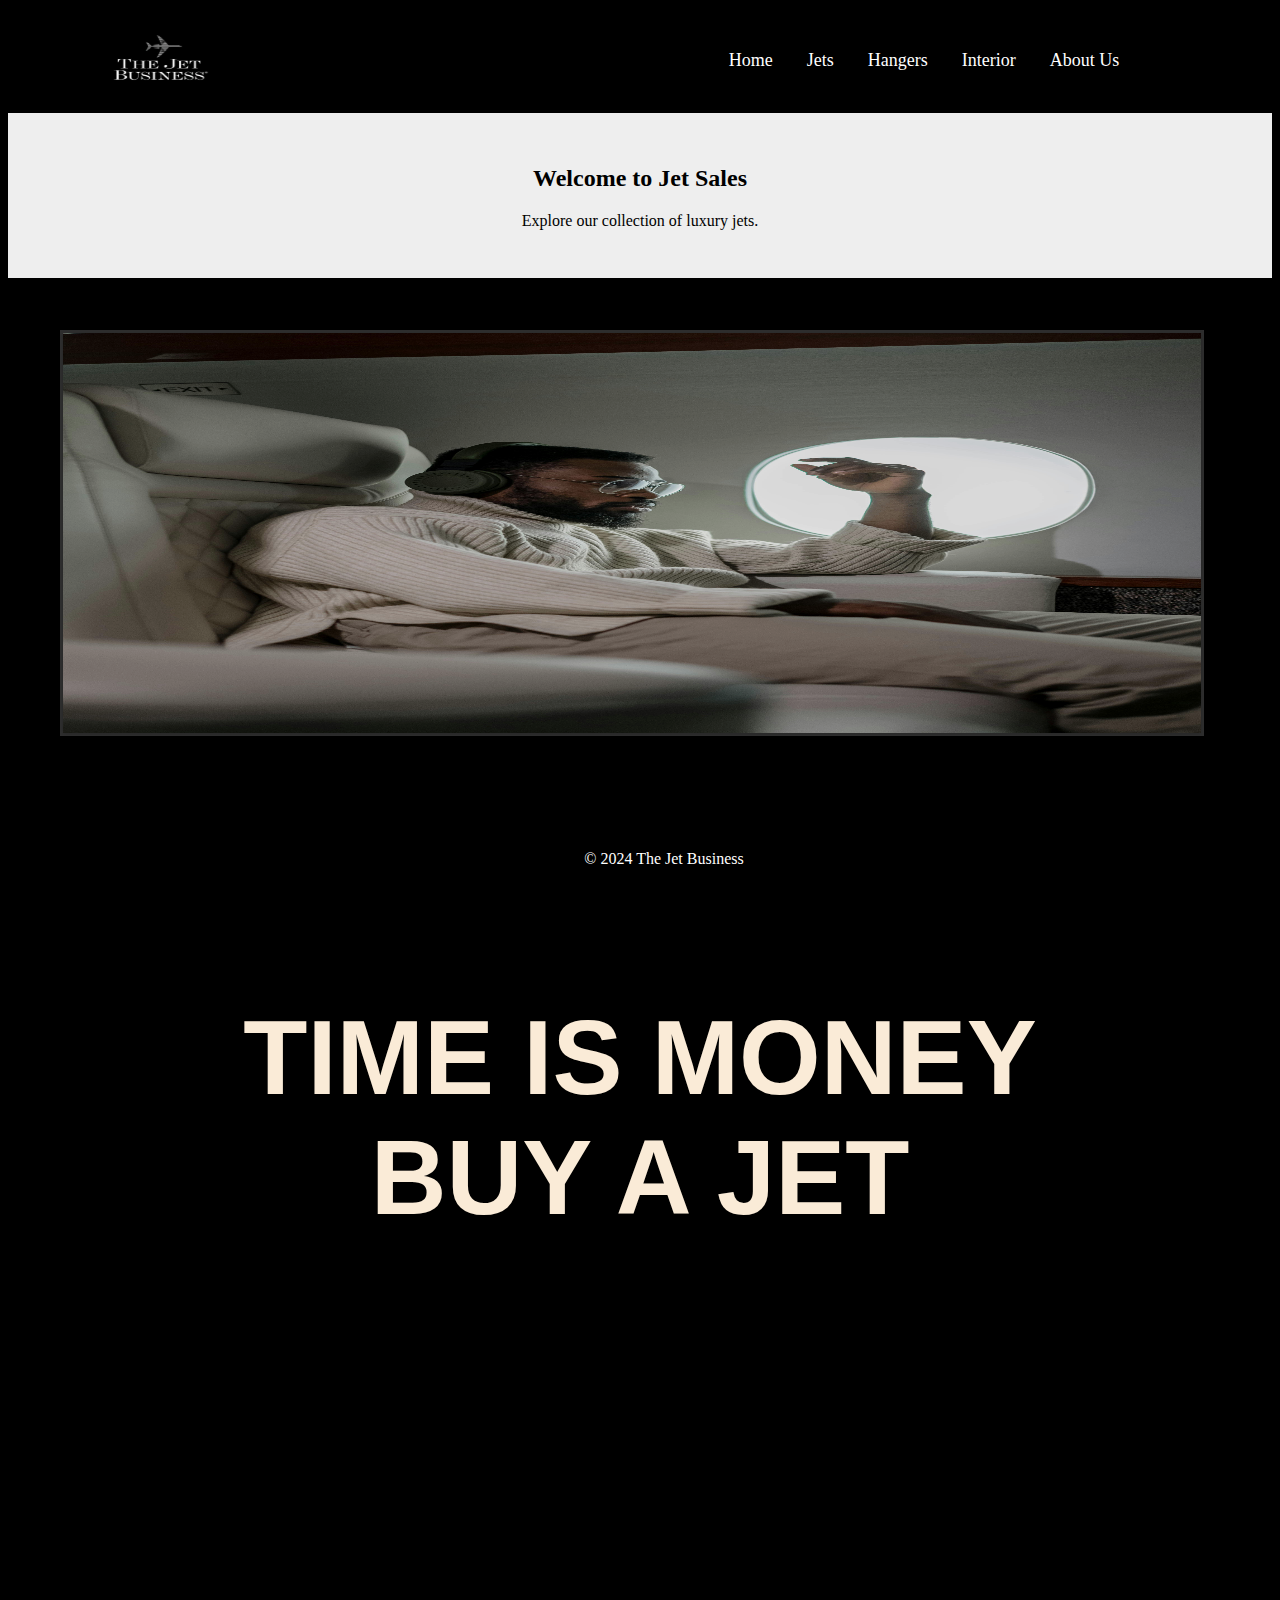
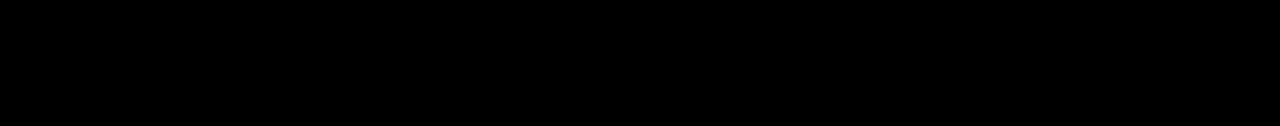
<file: the jet business/index.html>
<!DOCTYPE html>
<html lang="en">

<head>
    <meta charset="UTF-8">
    <meta name="viewport" content="width=device-width, initial-scale=1.0">
    <title>The Jet Business</title>
    <link rel="stylesheet" href="index.css">
</head>

<body>
    <header>
        <img src="ima/image2.jpg" width="10%" height="65px">

        <nav class="navbar">
            <a class="#" href="index.html">Home</a>   
            <a class="#" href="jet.html">Jets</a>
            <a class="#" href="hanger.html">Hangers</a>
            <a class="#" href="interior.html">Interior</a>
            <a class="#" href="about.html">About Us</a>
        </nav>
    </header>
    <div class="welcometext">
        <h2>Welcome to Jet Sales</h2>
        <p>Explore our collection of luxury jets.</p></div>
        <div class="slider"></div>
        <div class="game"> TIME IS MONEY BUY A JET</div>
    
    <footer>
        <p>&copy; 2024 The Jet Business</p>
    </footer>
</body>

</html>
</file>
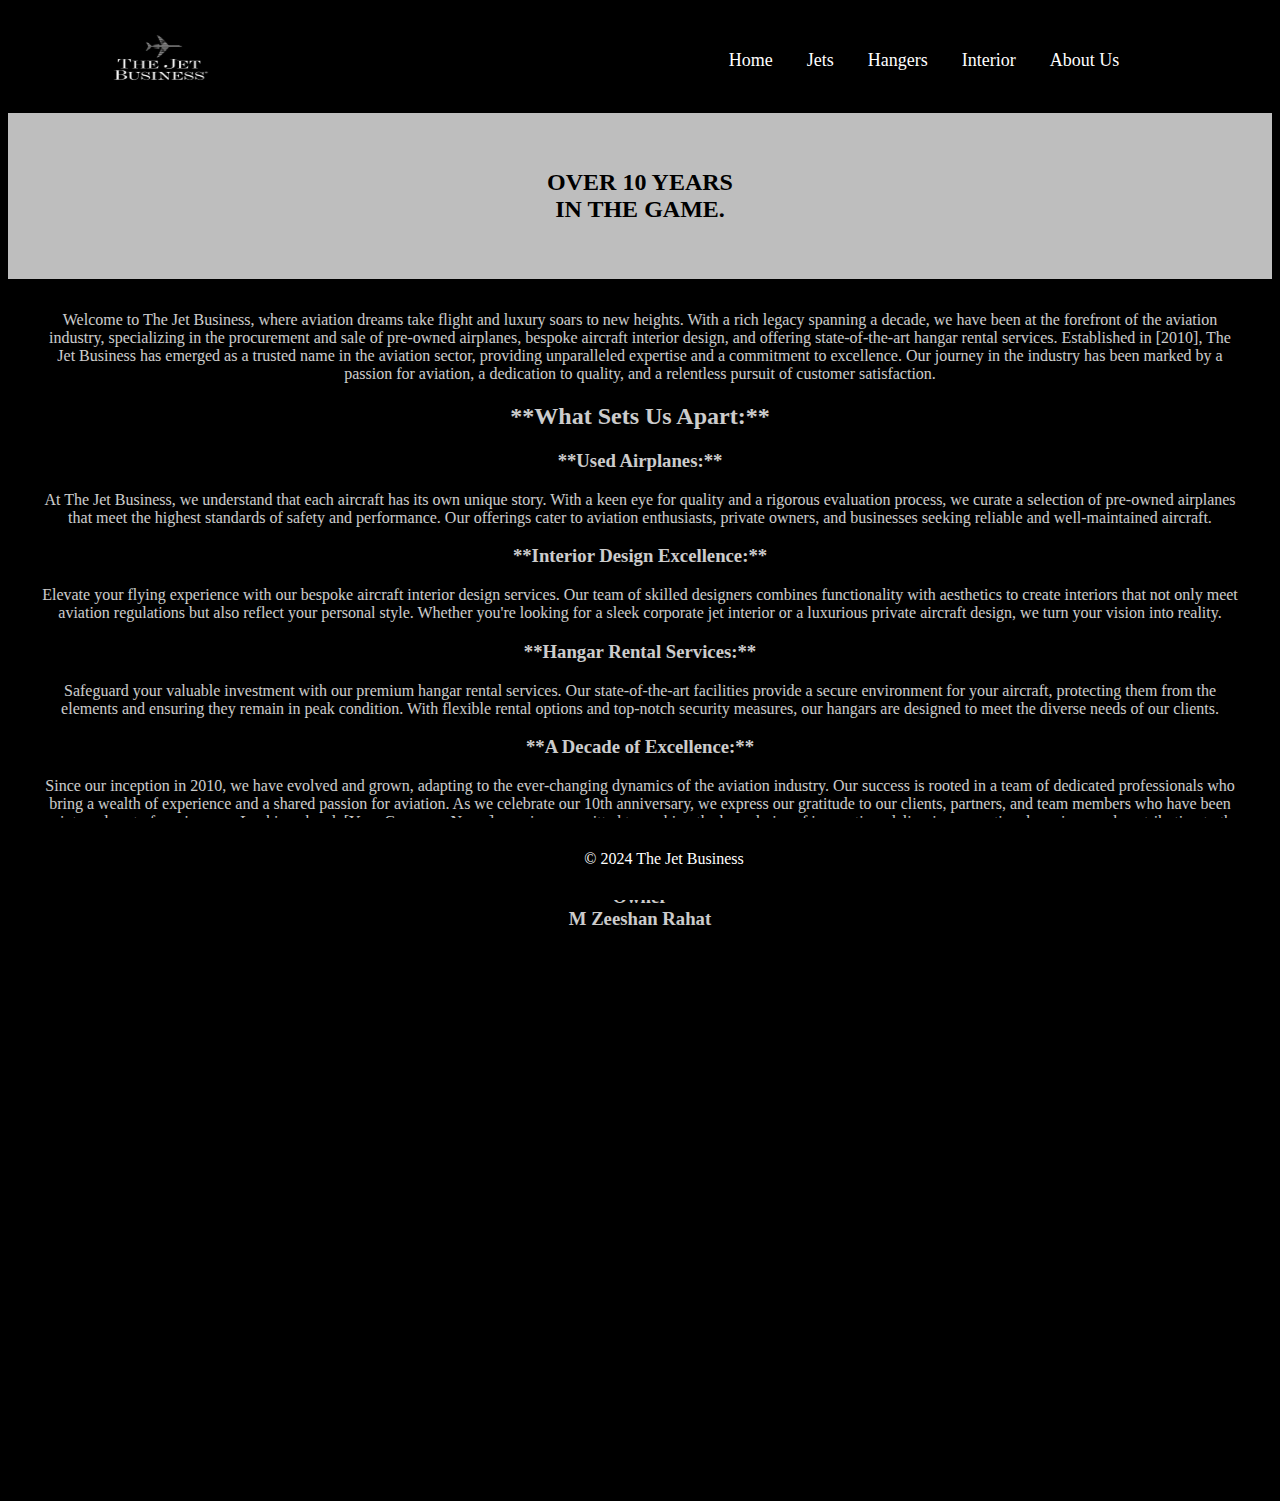
<file: the jet business/about.html>
<!DOCTYPE html>
<html lang="en">

<head>
    <meta charset="UTF-8">
    <meta name="viewport" content="width=device-width, initial-scale=1.0">
    <title>The Jet Business</title>
    <link rel="stylesheet" href="abt.css">
</head>

<body>
    <header>
        <img src="ima/image2.jpg" width="10%" height="65px">

        <nav class="navbar">
            <a class="#" href="index.html">Home</a>   
            <a class="#" href="jet.html">Jets</a>
            <a class="#" href="hanger.html">Hangers</a>
            <a class="#" href="interior.html">Interior</a>
            <a class="#" href="about.html">About Us</a>
        </nav>
    </header>
  
    <div class="welcometext">
         <h1> OVER 10 YEARS<br>IN THE GAME. </h1>
    </div>
    <div class="about">
        Welcome to The Jet Business, where aviation dreams take flight and luxury soars to new heights. With a rich legacy spanning a decade, we have been at the forefront of the aviation industry, specializing in the procurement and sale of pre-owned airplanes, bespoke aircraft interior design, and offering state-of-the-art hangar rental services.

Established in [2010], The Jet Business has emerged as a trusted name in the aviation sector, providing unparalleled expertise and a commitment to excellence. Our journey in the industry has been marked by a passion for aviation, a dedication to quality, and a relentless pursuit of customer satisfaction.

<h2>**What Sets Us Apart:**</h2>

 <h3>**Used Airplanes:**</h3> At The Jet Business, we understand that each aircraft has its own unique story. With a keen eye for quality and a rigorous evaluation process, we curate a selection of pre-owned airplanes that meet the highest standards of safety and performance. Our offerings cater to aviation enthusiasts, private owners, and businesses seeking reliable and well-maintained aircraft.

  <h3>**Interior Design Excellence:**</h3> Elevate your flying experience with our bespoke aircraft interior design services. Our team of skilled designers combines functionality with aesthetics to create interiors that not only meet aviation regulations but also reflect your personal style. Whether you're looking for a sleek corporate jet interior or a luxurious private aircraft design, we turn your vision into reality.

 <h3> **Hangar Rental Services:**</h3> Safeguard your valuable investment with our premium hangar rental services. Our state-of-the-art facilities provide a secure environment for your aircraft, protecting them from the elements and ensuring they remain in peak condition. With flexible rental options and top-notch security measures, our hangars are designed to meet the diverse needs of our clients.

    <h3>**A Decade of Excellence:**</h3>

Since our inception in 2010, we have evolved and grown, adapting to the ever-changing dynamics of the aviation industry. Our success is rooted in a team of dedicated professionals who bring a wealth of experience and a shared passion for aviation.

As we celebrate our 10th anniversary, we express our gratitude to our clients, partners, and team members who have been an integral part of our journey. Looking ahead, [Your Company Name] remains committed to pushing the boundaries of innovation, delivering exceptional services, and contributing to the advancement of aviation.

Join us on this exhilarating journey through the skies. Explore the world of aviation with The Jet Business, where every takeoff is a testament to our commitment to excellence.
        <h3>Owner<br>M Zeeshan Rahat</h3>
    </div>
    
    <footer>
        <p>&copy; 2024 The Jet Business</p>
    </footer>
</body>

</html>
</file>
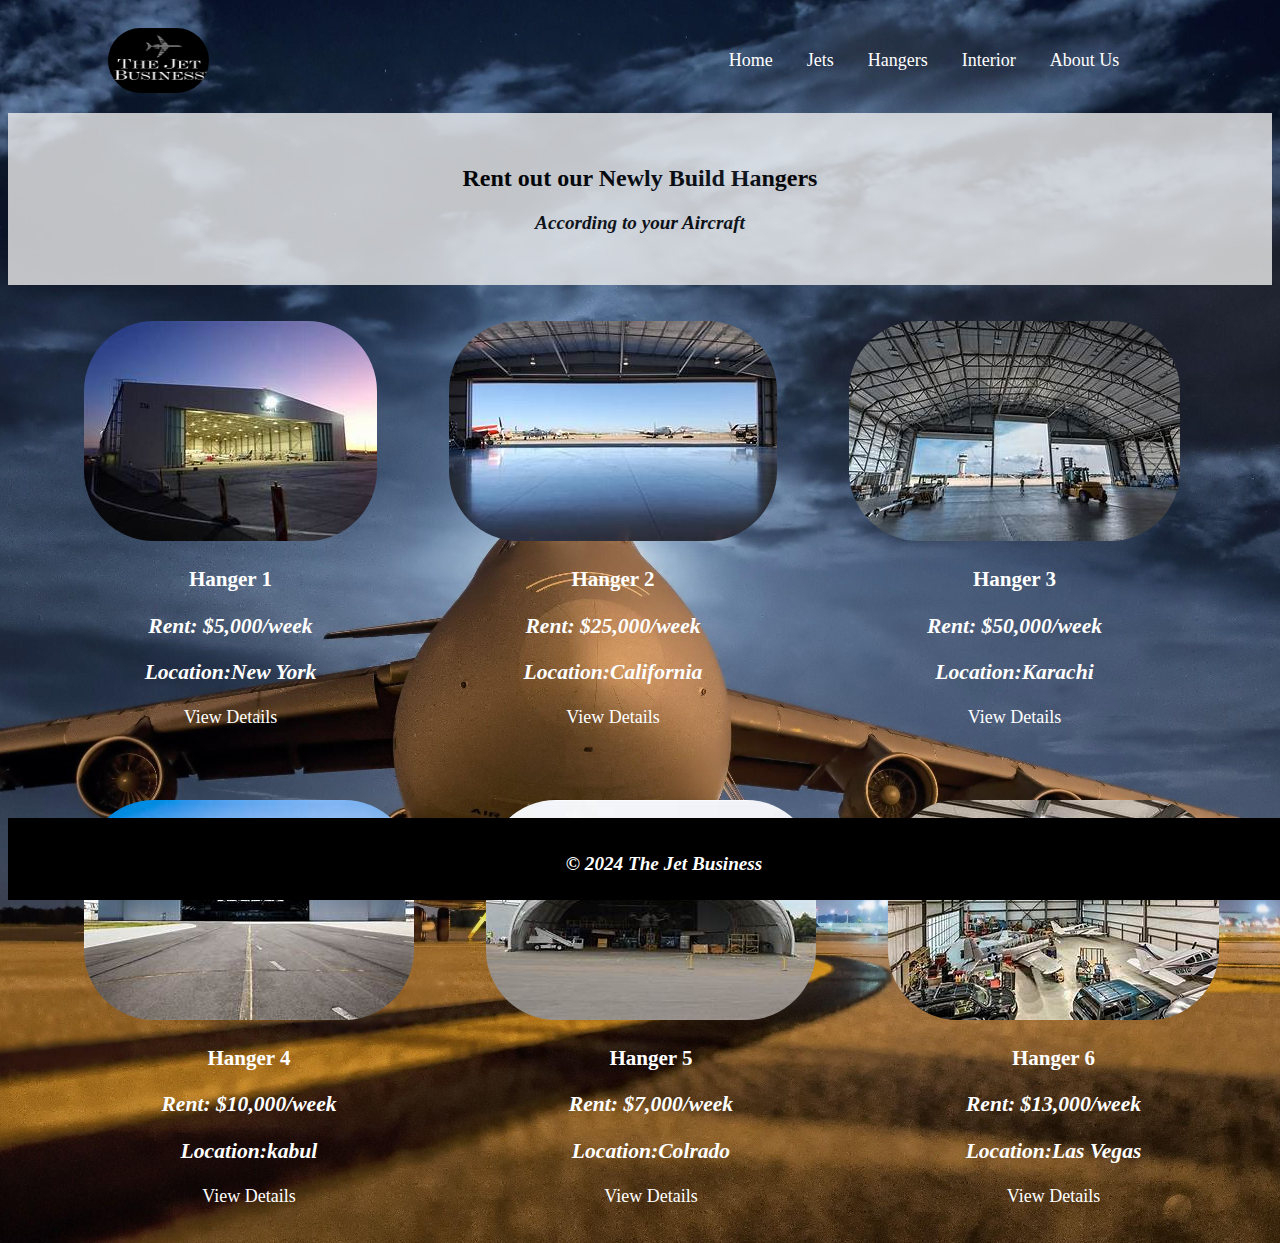
<file: the jet business/hanger.html>
<!DOCTYPE html>
<html lang="en">

<head>
    <meta charset="UTF-8">
    <meta name="viewport" content="width=device-width, initial-scale=1.0">
    <title>The Jet Business</title>
    <link rel="stylesheet" href="hang.css">
</head>

<body>
    <header>
        <img src="ima/image2.jpg" width="10%" height="65px">
        <nav class="navbar">
            <nav class="navbar">
                <a class="#" href="index.html">Home</a>   
                <a class="#" href="jet.html">Jets</a>
                <a class="#" href="hanger.html">Hangers</a>
                <a class="#" href="interior.html">Interior</a>
                <a class="#" href="about.html">About Us</a>
            </nav>

        </nav>
    </header>
    <div class="welcometext">
        <h2>Rent out our Newly Build Hangers</h2>
        <p> According to your Aircraft</p>
    </div>
   
    <div class="hanger">
        <div class="hang">
                   <img src="ima/han1.jpg" alt="Jet 2">
            <h3>Hanger 1</h3>
            <p>Rent: $5,000/week</p>
            <p>Location:New York</p>
            <a href="view.html">View Details</a>
        </div>

        <div class="hang">
            <img src="ima/han2.jpg" alt="Jet 2">
     <h3>Hanger 2</h3>
     <p>Rent: $25,000/week</p>
     <p>Location:California</p>
     <a href="view.html">View Details</a>
        </div>

 <div class="hang">
    <img src="ima/han3.jpg" alt="Jet 2">
<h3>Hanger 3</h3>
<p>Rent: $50,000/week</p>
<p>Location:Karachi</p>
<a href="view.html">View Details</a>
 </div>

<div class="hang">
    <img src="ima/han4.jpg" alt="Jet 2">
<h3>Hanger 4</h3>
<p>Rent: $10,000/week</p>
<p>Location:kabul</p>
<a href="view.html">View Details</a>
</div>

<div class="hang">
    <img src="ima/han5.jpg" alt="Jet 2">
<h3>Hanger 5</h3>
<p>Rent: $7,000/week</p>
<p>Location:Colrado</p>
<a href="view.html">View Details</a>
</div>

<div class="hang">
    <img src="ima/han80.jpg" alt="Jet 2">
<h3>Hanger 6</h3>
<p>Rent: $13,000/week</p>
<p>Location:Las Vegas</p>
<a href="view.html">View Details</a>
</div>
</div>
        
    
    <footer>
        <p>&copy; 2024 The Jet Business</p>
    </footer>
</body>

</html>
</file>
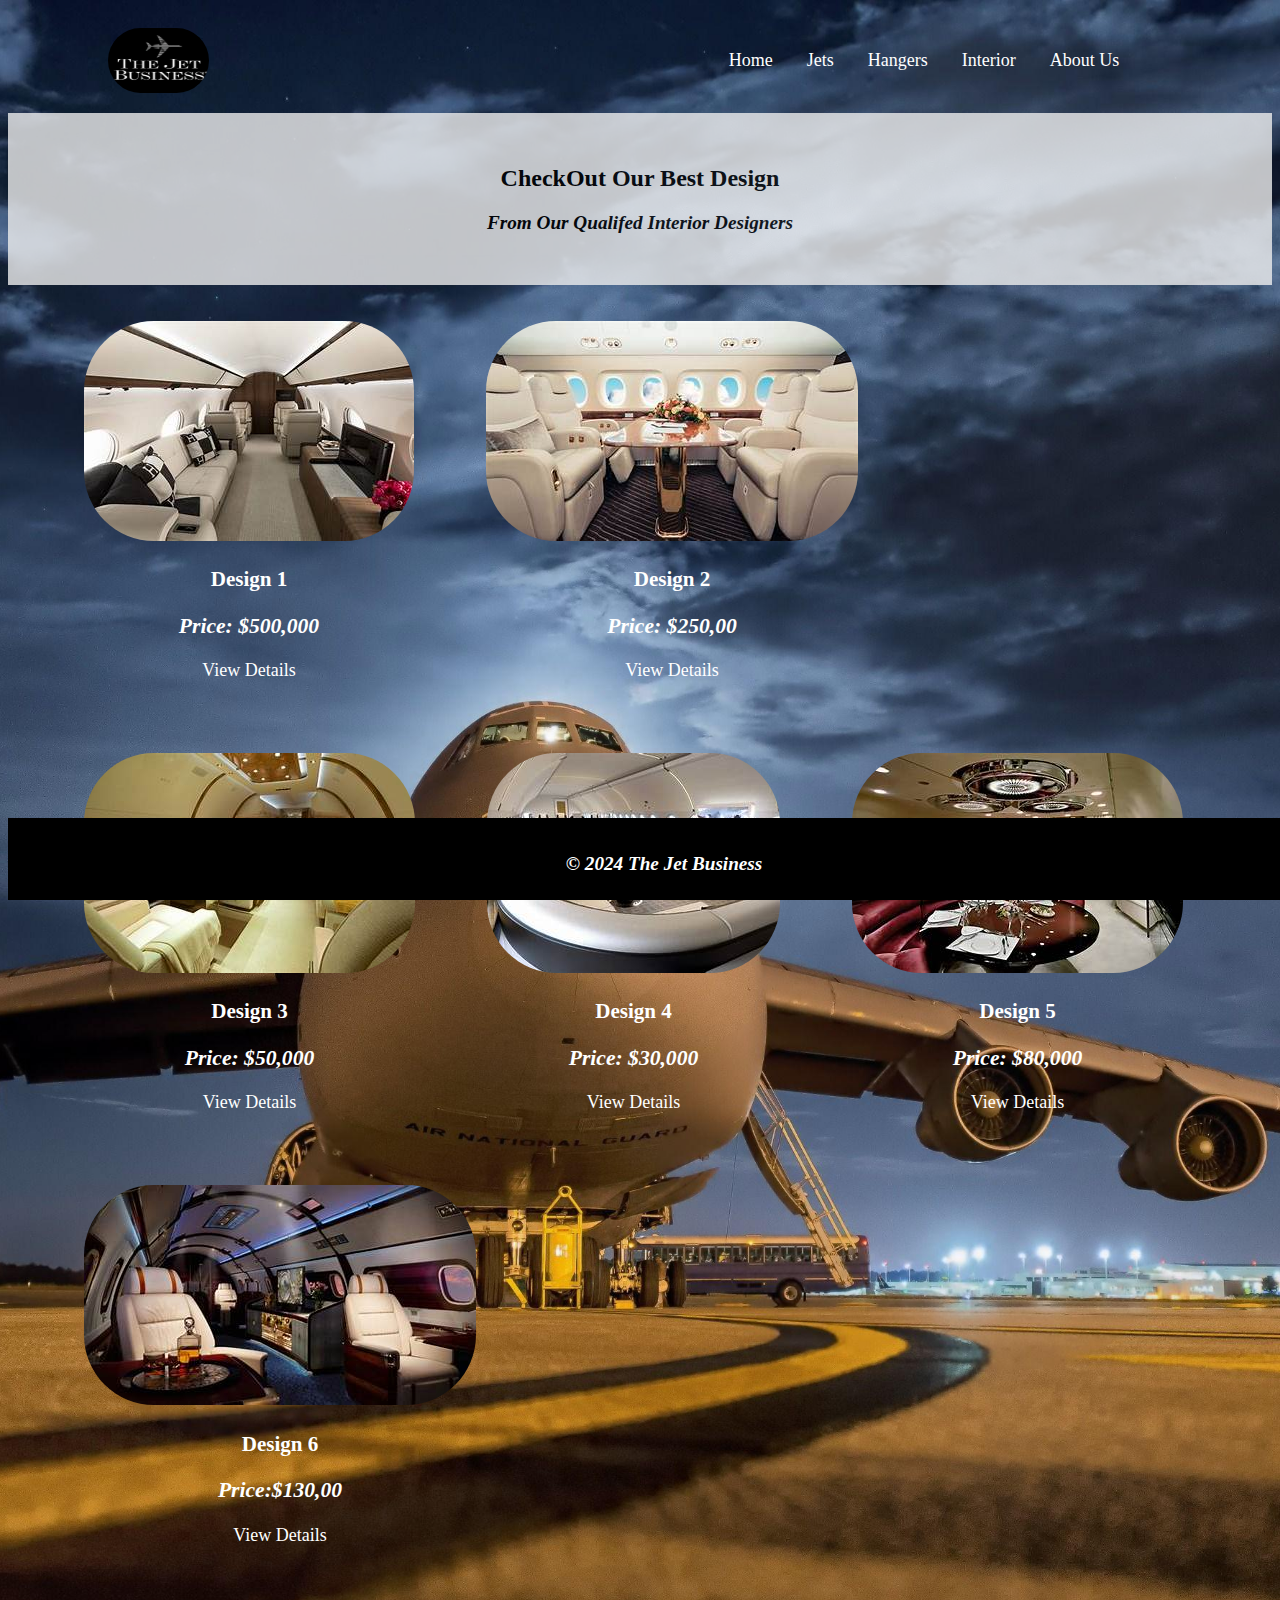
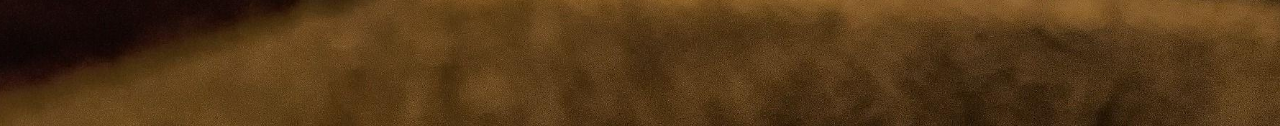
<file: the jet business/interior.html>
<!DOCTYPE html>
<html lang="en">

<head>
    <meta charset="UTF-8">
    <meta name="viewport" content="width=device-width, initial-scale=1.0">
    <title>The Jet Business</title>
    <link rel="stylesheet" href="int.css">
</head>

<body>
    <header>
        <img src="ima/image2.jpg" width="10%" height="65px">
        <nav class="navbar">
            <a class="#" href="index.html">Home</a>   
            <a class="#" href="jet.html">Jets</a>
            <a class="#" href="hanger.html">Hangers</a>
            <a class="#" href="interior.html">Interior</a>
            <a class="#" href="about.html">About Us</a>
        </nav>
    </header>

    <div class="welcometext">
        <h2>CheckOut Our Best Design </h2>
        <p> From Our Qualifed Interior Designers</p>
    </div>
   
    <div class="interior">
        <div class="int">
                   <img src="ima/int1.jpg" alt="Jet 2">
            <h3>Design 1</h3>
            <p>Price: $500,000</p>
            <a href="view.html">View Details</a>
        </div>

        <div class="int">
            <img src="ima/int2.jpg" alt="Jet 2">
     <h3>Design 2</h3>
     <p>Price: $250,00</p>
     <a href="view.html">View Details</a>
    </div>

 <div class="int">
    <img src="ima/int3.jpg" alt="Jet 2">
<h3>Design 3</h3>
<p>Price: $50,000</p>
<a href="view.html">View Details</a>
</div>

<div class="int">
    <img src="ima/int4.jpg" alt="Jet 2">
<h3>Design 4</h3>
<p>Price: $30,000</p>
<a href="view.html">View Details</a>
</div>

<div class="int">
    <img src="ima/int7.jpg" alt="Jet 2">
<h3>Design 5</h3>
<p>Price: $80,000</p>
<a href="view.html">View Details</a>
</div>

<div class="int">
    <img src="ima/int6.jpg" alt="Jet 2">
<h3>Design 6</h3>
<p>Price:$130,00</p>
<a href="view.html">View Details</a>
</div>
</div>

    <footer>
        <p>&copy; 2024 The Jet Business</p>
    </footer>
</body>

</html>
</file>
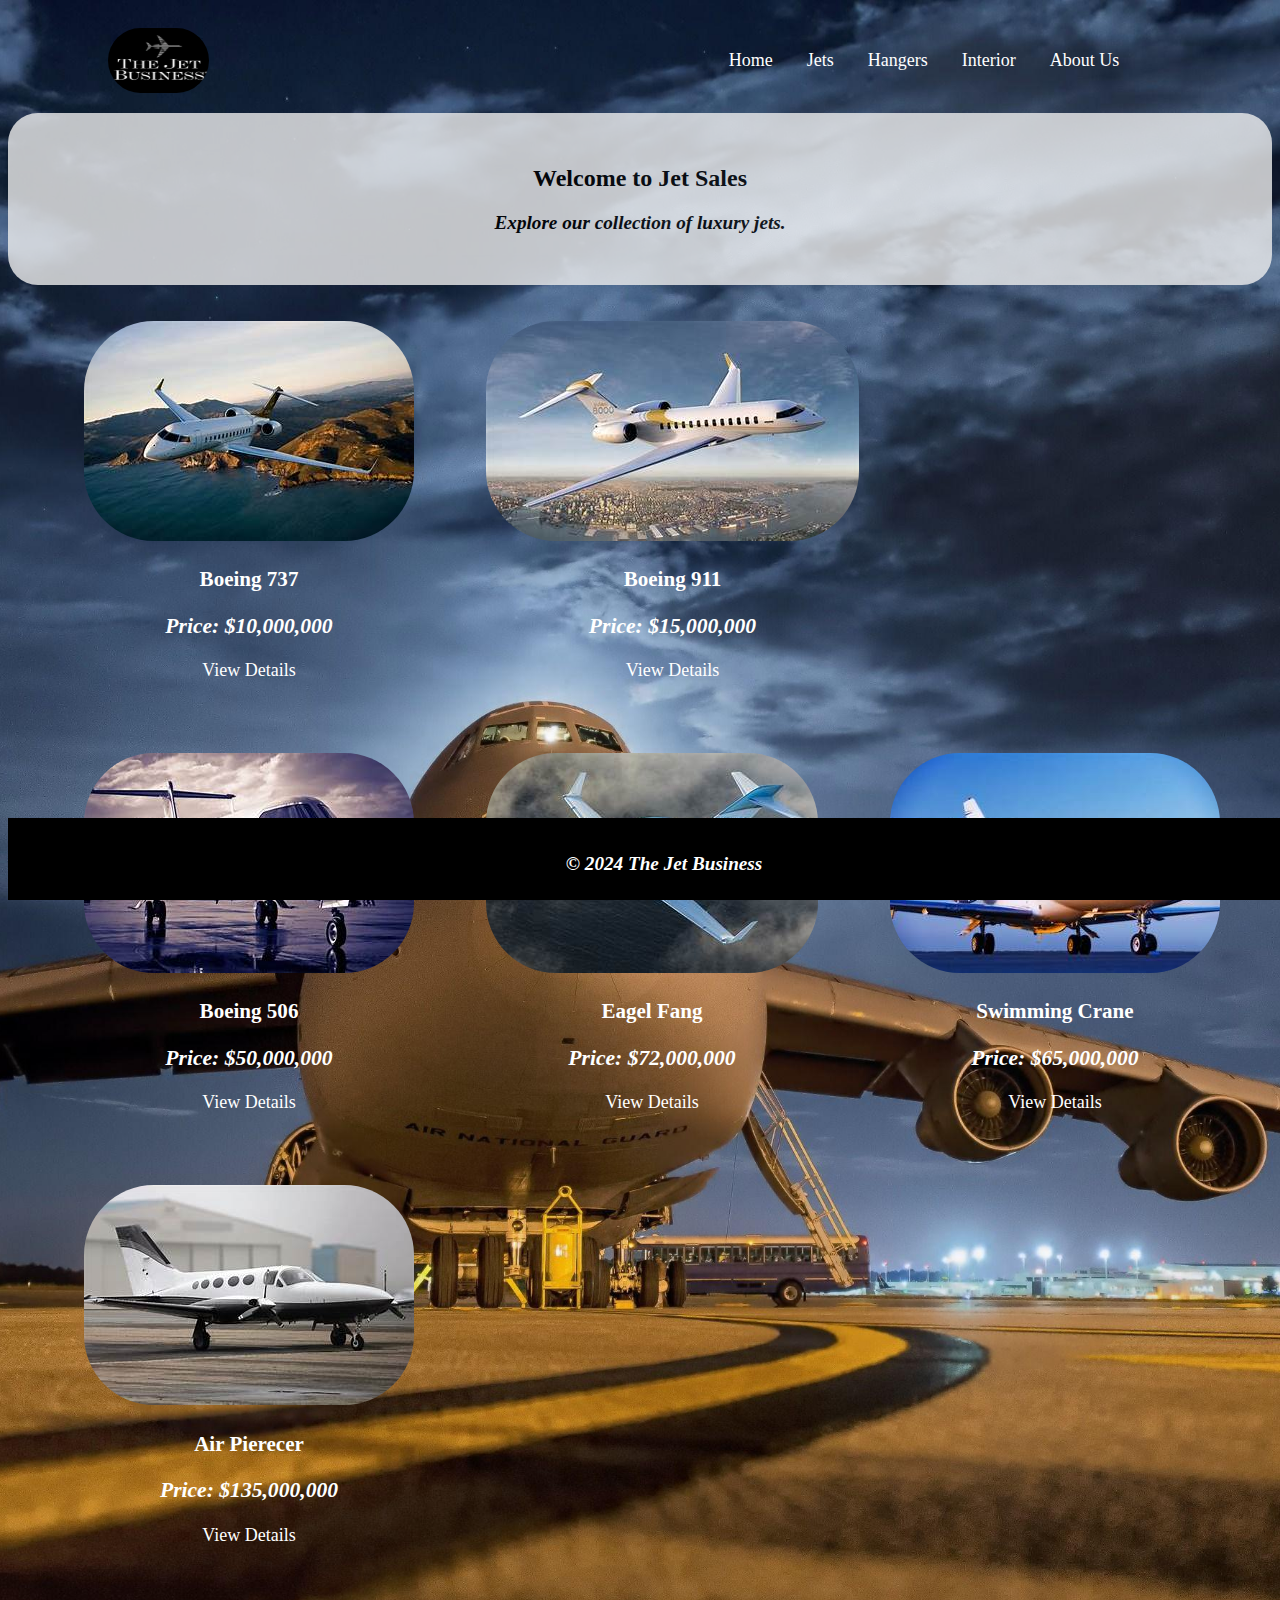
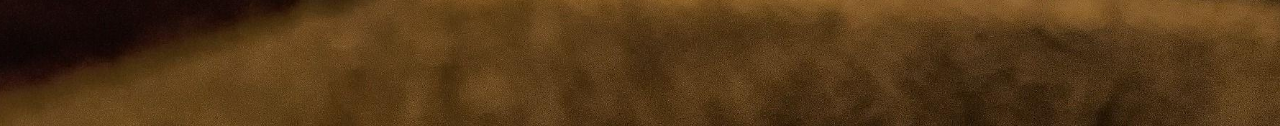
<file: the jet business/jet.html>
<!DOCTYPE html>
<html lang="en">

<head>
    <meta charset="UTF-8">
    <meta name="viewport" content="width=device-width, initial-scale=1.0">
    <title>The Jet Business</title>
    <link rel="stylesheet" href="jet.css">
</head>

<body>
    <header>
        <img src="ima/image2.jpg" width="10%" height="65px">
        <nav class="navbar">
            <a class="#" href="index.html">Home</a>   
            <a class="#" href="jet.html">Jets</a>
            <a class="#" href="hanger.html">Hangers</a>
            <a class="#" href="interior.html">Interior</a>
            <a class="#" href="about.html">About Us</a>
        </nav>
    </header>
    <div class="welcometext">
        <h2>Welcome to Jet Sales</h2>
        <p>Explore our collection of luxury jets.</p>
    </div>
    
    <div class="jets">
        <div class="panel">
            <img src="ima/th.jpg"alt="Jet 1" >
            <h3>Boeing 737</h3>
            <p>Price: $10,000,000</p>
            <a href="view.html">View Details</a>
        </div>
        <div class="panel">
            <img src="ima/th (5).jpg" alt="Jet 2">
            <h3>Boeing 911</h3>
            <p>Price: $15,000,000</p>
            <a href="view.html">View Details</a>
        </div>
        <div class="panel">
            <img src="ima/th (6).jpg" alt="Jet 2">
            <h3>Boeing 506</h3>
            <p>Price: $50,000,000</p>
            <a href="view.html">View Details</a>
        </div>
        <div class="panel">
            <img src="ima/th (9).jpg" alt="Jet 2">
            <h3>Eagel Fang</h3>
            <p>Price: $72,000,000</p>
            <a href="view.html">View Details</a>
        </div>
        <div class="panel">
            <img src="ima/th (12).jpg" alt="Jet 2">
            <h3>Swimming Crane</h3>
            <p>Price: $65,000,000</p>
            <a href="view.html">View Details</a>
        </div>
        <div class="panel">
            <img src="ima/th (11).jpg" alt="Jet 2">
            <h3>Air Pierecer</h3>
            <p>Price: $135,000,000</p>
            <a href="view.html">View Details</a>
        </div>
        </div>
    
    <footer>
        <p>&copy; 2024 The Jet Business</p>
    </footer>
</body>

</html>
</file>
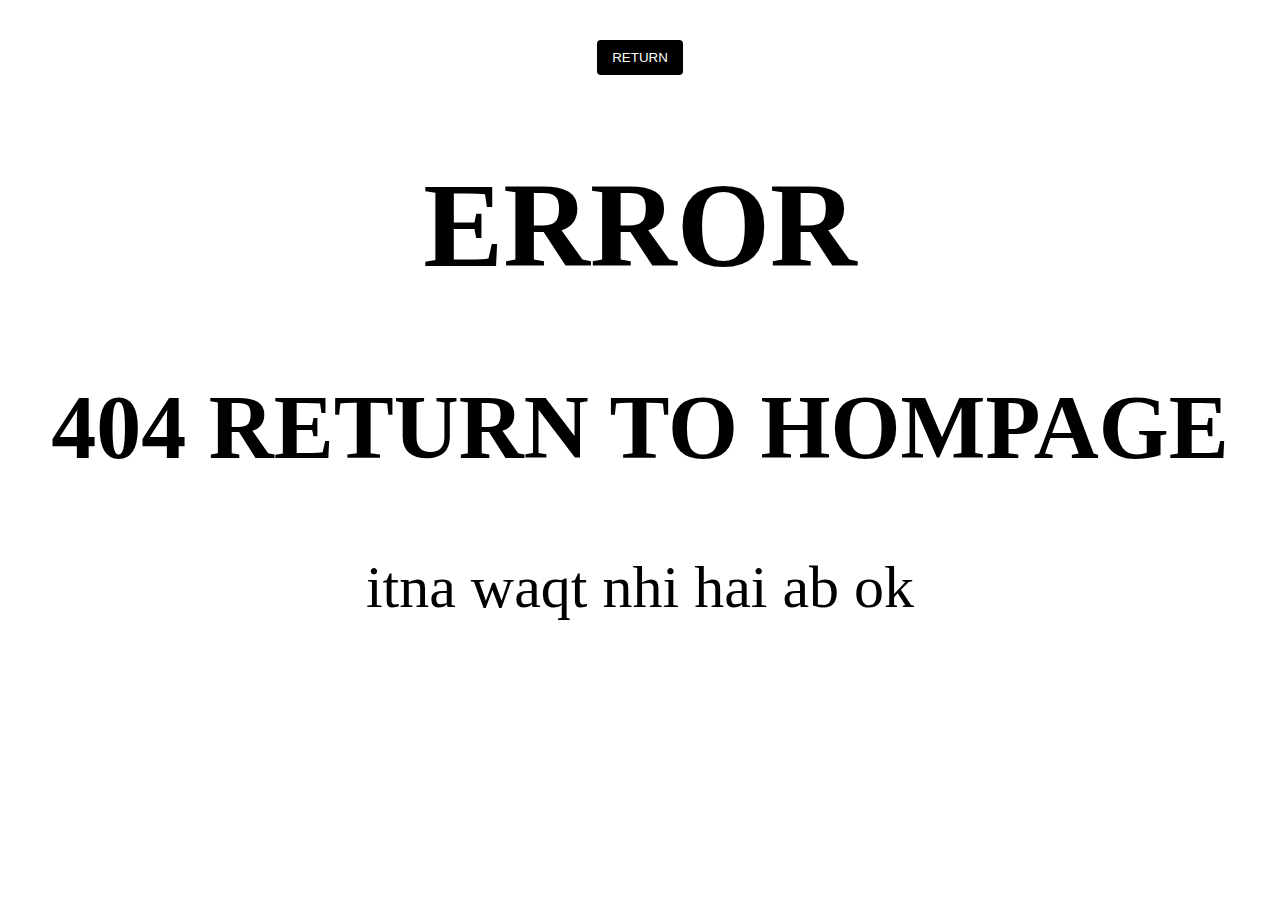
<file: the jet business/view.html>
<!DOCTYPE html>
<html lang="en">

<head>
    <meta charset="UTF-8">
    <meta name="viewport" content="width=device-width, initial-scale=1.0">
    <title> kuch bhi nhi</title>
    <style>
      
        .view {
            height: 100vh;
            width: 100%;
            color: black;
            background-color: white;
            text-align: center;
            text-decoration: none;
            font-size: 60px;
            
        }

        .p {
            text-align: center;
            text-decoration: none;
            justify-content: center;
            color: aqua;
            font-size: 40px;
            text-transform: uppercase;
        }
        button {
            padding: 10px 15px;
            background-color: black;
            color: #fff;
            border: none;
            border-radius: 4px;
            cursor: pointer;
        }
        button:hover {
            background-color: gray;
            color: black;
        }
    </style>
</head>

<body>
    <div class="view">
        <button onclick="goBack()">RETURN</button>
        <h1>ERROR</h1>
        <h2> 404 RETURN TO HOMPAGE</h2>
        <P> itna waqt nhi hai ab ok </P>
        
    </div>
<script>
    function goBack() {
        window.history.back();
    }

    </script>
</body>

</html>
</file>
<file: the jet business/index.css>
@import url("https://fonts.googleapis..com/css2?family=Poppins:wght@300;400;500;600;700;800;900&display=swap");
body {
    min-height: 190vh;
    background-image: rl('ima/HD-Airplane-Background.jpg') ;
    background-size: cover;
    background-position: center;
    background-color: black;
    

}
header {


    width: 80%;
    padding: 20px 100px;
    background: transparent;
    display: flex;
    justify-content: space-between;
    align-items: center;

}
.navbar a {
    font-size: 18px;
    color: #ffff;
    font-weight: 500;
    text-decoration: none;
   margin-left: 30px;
    position: relative;
    cursor: pointer;
}

.navbar a::before {
    content: "";
    position: absolute;
    top: 100%;
    left: 0;
    width: 0;
    height: 3px;
    background: coral;
    transition: .3s;
}

.navbar a:hover::before {
    width: 100%;
}

.welcometext {
    background-color: #eee;
    padding: 2em;
    text-align: center;
   
    color: solid black;
}

.game {
    background-color: #eee;
    padding: 2em;
    text-align: center;
    background-color: transparent;
    color:antiquewhite;
    font-weight:700;
    font-family:'Lucida Sans', 'Lucida Sans Regular', 'Lucida Grande', 'Lucida Sans Unicode', Geneva, Verdana, sans-serif;
word-wrap: break-word;
font-size: 105px;

}

footer {
    background-color: black;
    color: #fff;
    text-align:center;
    padding: 1em;
    position: fixed;
    bottom: 0;
    width: 100%;
   height: 50px;
  
}
.slider
{
    width: 90%;
    height: 400px;
    display: grid;
    place-items: center;
   
    background-position: center;
    box-shadow: rgba(0, 0, 0, 0.16) 0px 1px 4px, rgb(51, 51, 51) 0px 0px 0px 3px;
    margin: 55px;
    animation: slide 20s linear  infinite;
    background-size:100% 100%;
    background-repeat: no-repeat;
    background-image: url(ima/pexels-cottonbro-studio-6700143.jpg);
    opacity: 90%;

        
    }
@keyframes slide {

    10%{
        background-image: url(ima/pexels-dids-13816422.jpg);
    }
    30%{
        background-image: url(ima/pexels-eko-agalarov-15713609.jpg);
    }
    50%{
        background-image: url(ima/pexels-melanio-salome-jr-pech-2555390.jpg);
    }
    70%{
        background-image: url(ima/pexels-pixabay-76964.jpg);
    }
    100%{
        background-image: url(ima/pexels-tom-fisk-10636506.jpg);
    }
}
</file>
<file: the jet business/abt.css>
@import url("https://fonts.googleapis..com/css2?family=Poppins:wght@300;400;500;600;700;800;900&display=swap");
body {
    min-height: 165vh;
    background-color: black;
   
    

}
header {


    width: 80%;
    padding: 20px 100px;
    background: transparent;
    display: flex;
    justify-content: space-between;
    align-items: center;

}
.navbar a {
    font-size: 18px;
    color: #ffff;
    font-weight: 500;
    text-decoration: none;
   margin-left: 30px;
    position: relative;
    cursor: pointer;
}

.navbar a::before {
    content: "";
    position: absolute;
    top: 100%;
    left: 0;
    width: 0;
    height: 3px;
    background: coral;
    transition: .3s;
}

.navbar a:hover::before {
    width: 100%;
}

.welcometext {
    background-color: #eee;
    padding: 2em;
    text-align: center;
    opacity:80%;
    color: solid black;
    font-size: 20px;
}
footer {
    background-color: black;
    color: #fff;
    text-align:center;
    padding: 1em;
    position: fixed;
    bottom: 0;
    width: 100%;
   height: 50px;
  
}
h1
{
    font-size: x-large;
}
.about {
    background-color: transparent;
    padding: 2em;
    text-align: center;
    opacity:80%;
    color:white;
   
}
</file>
<file: the jet business/hang.css>
@import url("https://fonts.googleapis..com/css2?family=Poppins:wght@300;400;500;600;700;800;900&display=swap");
body {
    min-height: 100vh;
    background-image: url('ima/wp2574297-aeroplane-4k-wallpapers.jpg') ;
    background-size: cover;
    background-position: center;
    

}
header {


    width: 80%;
    padding: 20px 100px;
    background: transparent;
    display: flex;
    justify-content: space-between;
    align-items: center;

}
.navbar a {
    font-size: 18px;
    color: #ffff;
    font-weight: 500;
    text-decoration: none;
   margin-left: 30px;
    position: relative;
    cursor: pointer;
}

.navbar a::before {
    content: "";
    position: absolute;
    top: 100%;
    left: 0;
    width: 0;
    height: 3px;
    background: coral;
    transition: .3s;
}

.navbar a:hover::before {
    width: 100%;
}

.welcometext {
    background-color: #eee;
    padding: 2em;
    text-align: center;
    opacity:80%;
    color: solid black;
}
footer {
    background-color: black;
    color: #fff;
    text-align:center;
    padding: 1em;
    position: fixed;
    bottom: 0;
    width: 100%;
   height: 50px;
  
}
.hanger {
    font-size: 18px;
    color: #fff;
    font-weight: 500;
    text-decoration: none;
    margin-left: 40px;
    position: relative;
   
}

.hanger a
{
    color: #fff;
    text-decoration: none;
}

.hang {


    text-align: center;
    color: #fff;
    float: left;
    padding: 2em;
    
   

}

p
{
    font-style: italic;
    font-weight: 900;
    font-size: larger;
}
img
{
    border-radius: 70px;
    
}
</file>
<file: the jet business/int.css>
@import url("https://fonts.googleapis..com/css2?family=Poppins:wght@300;400;500;600;700;800;900&display=swap");
body {
    min-height: 190vh;
    background-image: url('ima/wp2574297-aeroplane-4k-wallpapers.jpg') ;
    background-size: cover;
    background-position: center;
    

}
header {


    width: 80%;
    padding: 20px 100px;
    background: transparent;
    display: flex;
    justify-content: space-between;
    align-items: center;

}
.navbar a {
    font-size: 18px;
    color: #ffff;
    font-weight: 500;
    text-decoration: none;
   margin-left: 30px;
    position: relative;
    cursor: pointer;
}

.navbar a::before {
    content: "";
    position: absolute;
    top: 100%;
    left: 0;
    width: 0;
    height: 3px;
    background: coral;
    transition: .3s;
}

.navbar a:hover::before {
    width: 100%;
}

.welcometext {
    background-color: #eee;
    padding: 2em;
    text-align: center;
    opacity:80%;
    color: solid black;
}
footer {
    background-color: black;
    color: #fff;
    text-align:center;
    padding: 1em;
    position: fixed;
    bottom: 0;
    width: 100%;
   height: 50px;
  
}
.interior {
    font-size: 18px;
    color: #fff;
    font-weight: 500;
    text-decoration: none;
    margin-left: 40px;
    position: relative;
   
}

.interior a
{
    color: #fff;
    text-decoration: none;
}

.int {


    text-align: center;
    color: #fff;
    float: left;
    padding: 2em;
    
   

}

p
{
    font-style: italic;
    font-weight: 900;
    font-size: larger;
}
img
{
    border-radius: 70px;
    
}
</file>
<file: the jet business/jet.css>
@import url("https://fonts.googleapis..com/css2?family=Poppins:wght@300;400;500;600;700;800;900&display=swap");
body {
    min-height: 190vh;
    background-image: url('ima/wp2574297-aeroplane-4k-wallpapers.jpg') ;
    background-size: cover;
    background-position: center;
    

}
header {


    width: 80%;
    padding: 20px 100px;
    background: transparent;
    display: flex;
    justify-content: space-between;
    align-items: center;

}
.navbar a {
    font-size: 18px;
    color: #ffff;
    font-weight: 500;
    text-decoration: none;
   margin-left: 30px;
    position: relative;
    cursor: pointer;
}

.navbar a::before {
    content: "";
    position: absolute;
    top: 100%;
    left: 0;
    width: 0;
    height: 3px;
    background: coral;
    transition: .3s;
}

.navbar a:hover::before {
    width: 100%;
}

.welcometext {
    background-color: #eee;
    padding: 2em;
    text-align: center;
    opacity:80%;
    color: solid black;
    border-radius: 30px;
}
footer {
    background-color: black;
    color: #fff;
    text-align:center;
    padding: 1em;
    position: fixed;
    bottom: 0;
    width: 100%;
   height: 50px;
  
}
.jets {
    font-size: 18px;
    color: #fff;
    font-weight: 500;
    text-decoration: none;
    margin-left: 40px;
    position: relative;  
}

.jets a
{
    color: #fff;
    text-decoration: none;
}

.panel {
    text-align: center;
    color: #fff;
    float: left;
    padding: 2em;
   }

p
{
    font-style: italic;
    font-weight: 900;
    font-size: larger;
}
img
{
    border-radius: 70px;
    
}
</file>
